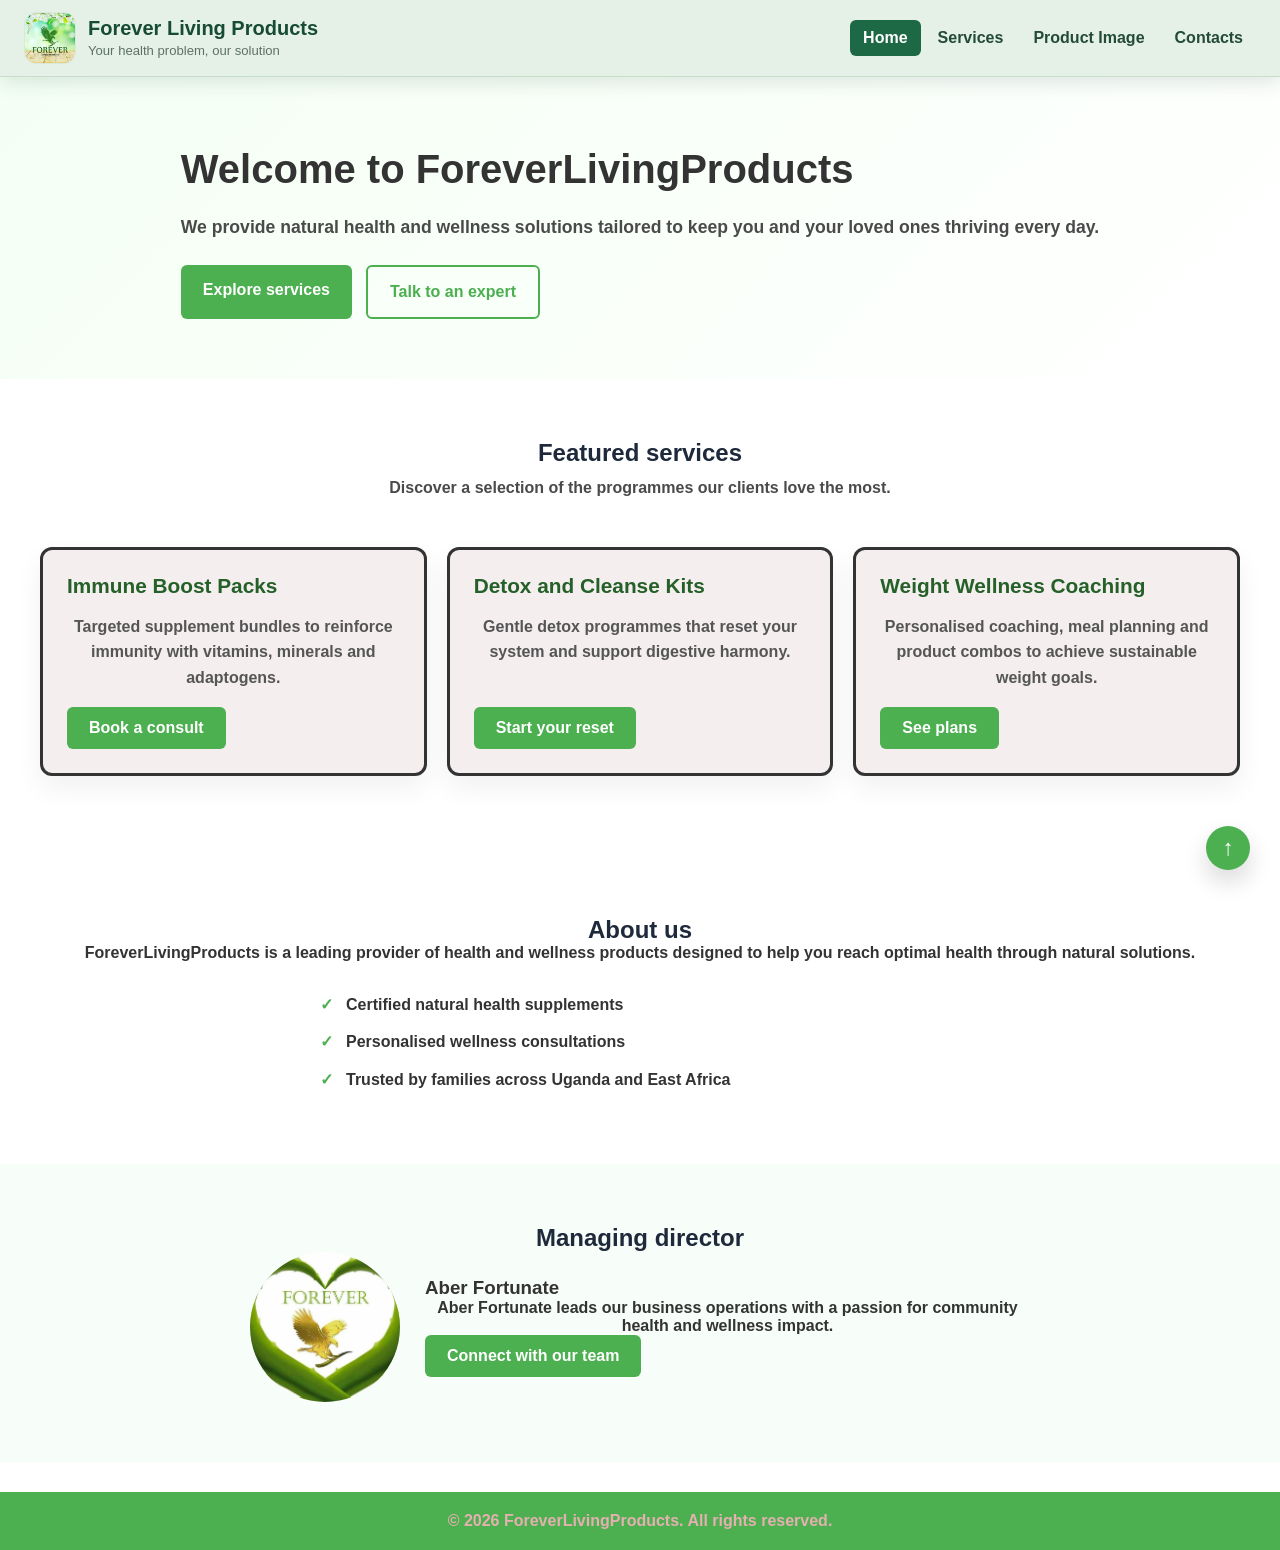
<file: index.html>
<!DOCTYPE html>
<html lang="en">

<head>
    <meta charset="UTF-8">
    <meta name="viewport" content="width=device-width, initial-scale=1.0">
    <title>ForeverLivingProducts | Home</title>
    <link rel="stylesheet" href="style.css">
</head>

<body id="top">
    <header>
        <div class="logo">
            <img src="logo.jpeg" alt="Forever Living Products logo">
            <div class="logo-text">
                <h2>Forever Living Products</h2>
                <p class="tagline">Your health problem, our solution</p>
            </div>
        </div>
        <nav>
            <a class="active" href="index.html">Home</a>
            <a href="services.html">Services</a>
            <a href="product image.html">Product Image</a>
            <a href="contacts.html">Contacts</a>
        </nav>
    </header>
    <main>
        <section class="hero">
            <div class="hero-content">
                <h1>Welcome to ForeverLivingProducts</h1>
                <p>We provide natural health and wellness solutions tailored to keep you and your loved ones thriving
                    every day.</p>
                <div class="hero-actions">
                    <a class="button" href="services.html">Explore services</a>
                    <a class="button button-outline" href="contacts.html">Talk to an expert</a>
                </div>
            </div>
        </section>
        <section class="page-section">
            <h2>Featured services</h2>
            <p class="section-intro">Discover a selection of the programmes our clients love the most.</p>
            <div class="services-container">
                <article class="service-card">
                    <h3>Immune Boost Packs</h3>
                    <p>Targeted supplement bundles to reinforce immunity with vitamins, minerals and adaptogens.</p>
                    <a class="button" href="contacts.html">Book a consult</a>
                </article>
                <article class="service-card">
                    <h3>Detox and Cleanse Kits</h3>
                    <p>Gentle detox programmes that reset your system and support digestive harmony.</p>
                    <a class="button" href="contacts.html">Start your reset</a>
                </article>
                <article class="service-card">
                    <h3>Weight Wellness Coaching</h3>
                    <p>Personalised coaching, meal planning and product combos to achieve sustainable weight goals.</p>
                    <a class="button" href="contacts.html">See plans</a>
                </article>
            </div>
        </section>
        <section class="page-section">
            <h2>About us</h2>
            <p>ForeverLivingProducts is a leading provider of health and wellness products designed to help you reach
                optimal health through natural solutions.</p>
            <ul class="highlights-list">
                <li>Certified natural health supplements</li>
                <li>Personalised wellness consultations</li>
                <li>Trusted by families across Uganda and East Africa</li>
            </ul>
        </section>
        <section class="page-section director-section">
            <h2>Managing director</h2>
            <div class="director">
                <img src="dir.jpeg" alt="Aber Fortunate">
                <div class="director-info">
                    <h3>Aber Fortunate</h3>
                    <p>Aber Fortunate leads our business operations with a passion for community health and wellness
                        impact.</p>
                    <a class="button" href="contacts.html">Connect with our team</a>
                </div>
            </div>
        </section>
    </main>
    <footer>
        <p>© 2026 ForeverLivingProducts. All rights reserved.</p>
    </footer>
    <a id="backToTop" href="#top" aria-label="Back to top">↑</a>
</body>

</html>
</file>
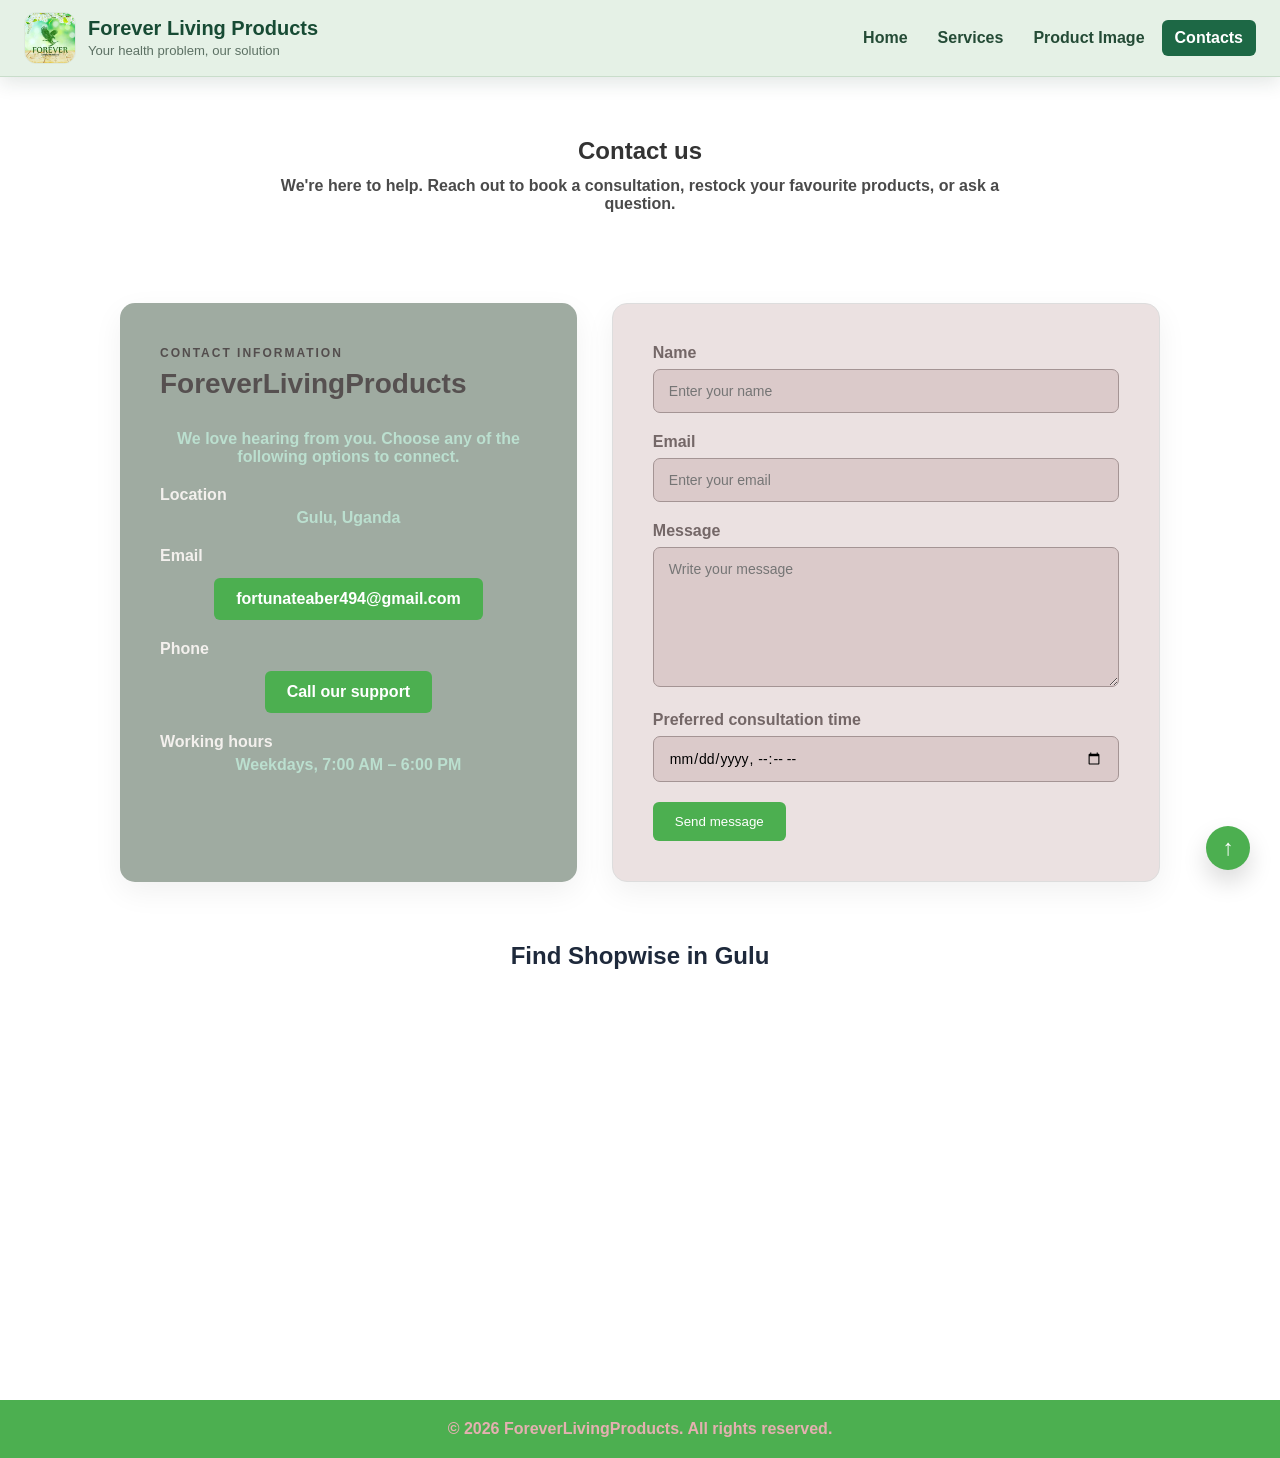
<file: contacts.html>
<!DOCTYPE html>
<html lang="en">

<head>
    <meta charset="UTF-8">
    <meta name="viewport" content="width=device-width, initial-scale=1.0">
    <title>ForeverLivingProducts | Contact</title>
    <link rel="stylesheet" href="style.css">
</head>

<body id="top">
    <header>
        <div class="logo">
            <img src="logo.jpeg" alt="Forever Living Products logo">
            <div class="logo-text">
                <h2>Forever Living Products</h2>
                <p class="tagline">Your health problem, our solution</p>
            </div>
        </div>
        <nav>
            <a href="index.html">Home</a>
            <a href="services.html">Services</a>
            <a href="product image.html">Product Image</a>
            <a class="active" href="contacts.html">Contacts</a>
        </nav>
    </header>
    <main>
        <section class="page-section">
            <h1>Contact us</h1>
            <p class="section-intro">We're here to help. Reach out to book a consultation, restock your favourite
                products, or ask a question.</p>
        </section>
        <section class="contact-container">
            <article class="contact-info">
                <span class="section-label">Contact information</span>
                <h3>ForeverLivingProducts</h3>
                <p>We love hearing from you. Choose any of the following options to connect.</p>

                <div>
                    <strong>Location</strong>
                    <p>Gulu, Uganda</p>

                    <strong>Email</strong>
                    <p>
                        <a class="button" href="mailto:fortunateaber494@gmail.com">fortunateaber494@gmail.com</a>
                    </p>

                    <strong>Phone</strong>
                    <p><a class="button" href="tel:+256700000000">Call our support</a></p>

                    <strong>Working hours</strong>
                    <p>Weekdays, 7:00 AM – 6:00 PM</p>
                </div>
            </article>
            <form class="contact-form" action="mailto:fortunateaber494@gmail.com" method="post" enctype="text/plain">
                <div class="form-group">
                    <label for="name">Name</label>
                    <input id="name" name="name" type="text" placeholder="Enter your name" required>
                </div>
                <div class="form-group">
                    <label for="email">Email</label>
                    <input id="email" name="email" type="email" placeholder="Enter your email" required>
                </div>
                <div class="form-group">
                    <label for="message">Message</label>
                    <textarea id="message" name="message" placeholder="Write your message" required></textarea>
                </div>
                <div class="form-group">
                    <label for="preferredTime">Preferred consultation time</label>
                    <input id="preferredTime" name="preferredTime" type="datetime-local">
                </div>
                <button class="button" type="submit">Send message</button>
            </form>
        </section>
        <section class="map">
            <h2>Find Shopwise in Gulu</h2>

            <iframe src="https://www.google.com/maps?q=Shopwise%20Gulu%20Uganda&output=embed" width="100%" height="400"
                style="border: 0" allowfullscreen loading="lazy" referrerpolicy="no-referrer-when-downgrade">
            </iframe>
        </section>

    </main>
    <footer>
        <p>© 2026 ForeverLivingProducts. All rights reserved.</p>
    </footer>
    <a id="backToTop" href="#top" aria-label="Back to top">↑</a>
</body>

</html>
</file>
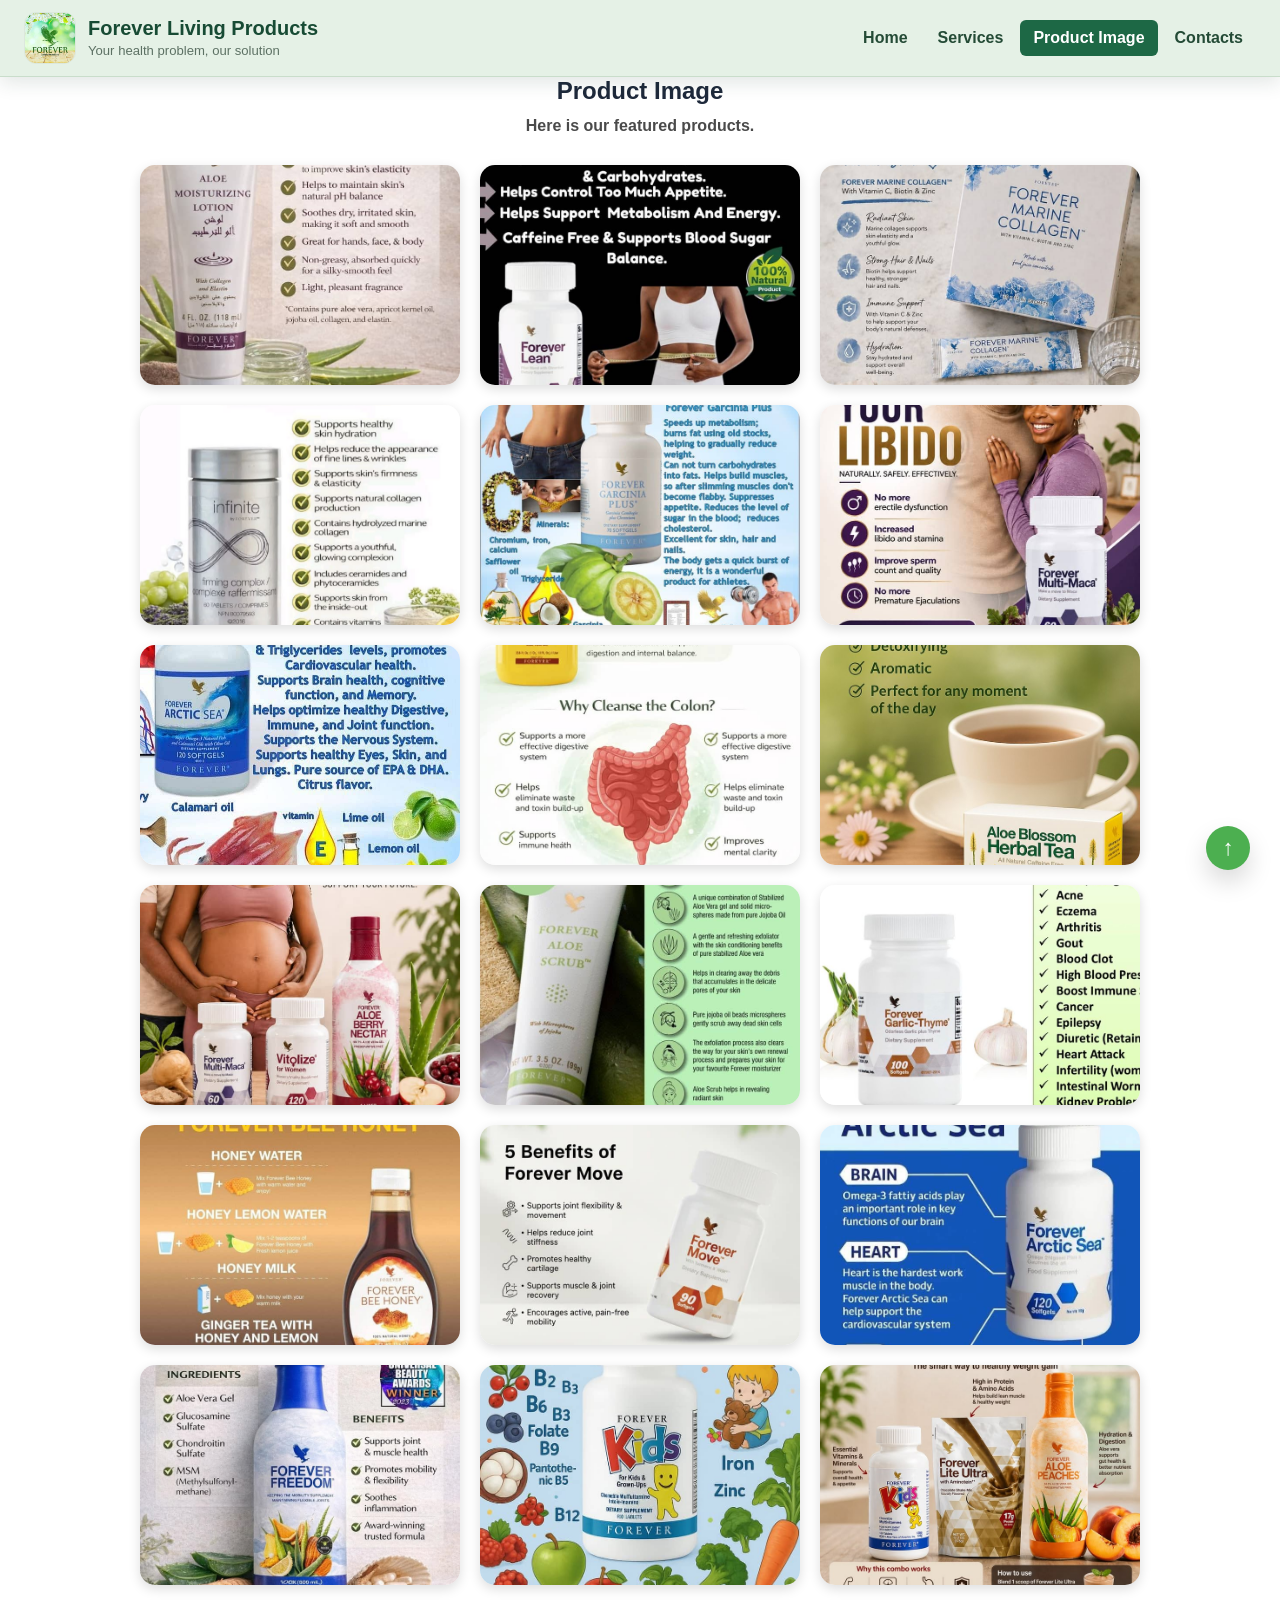
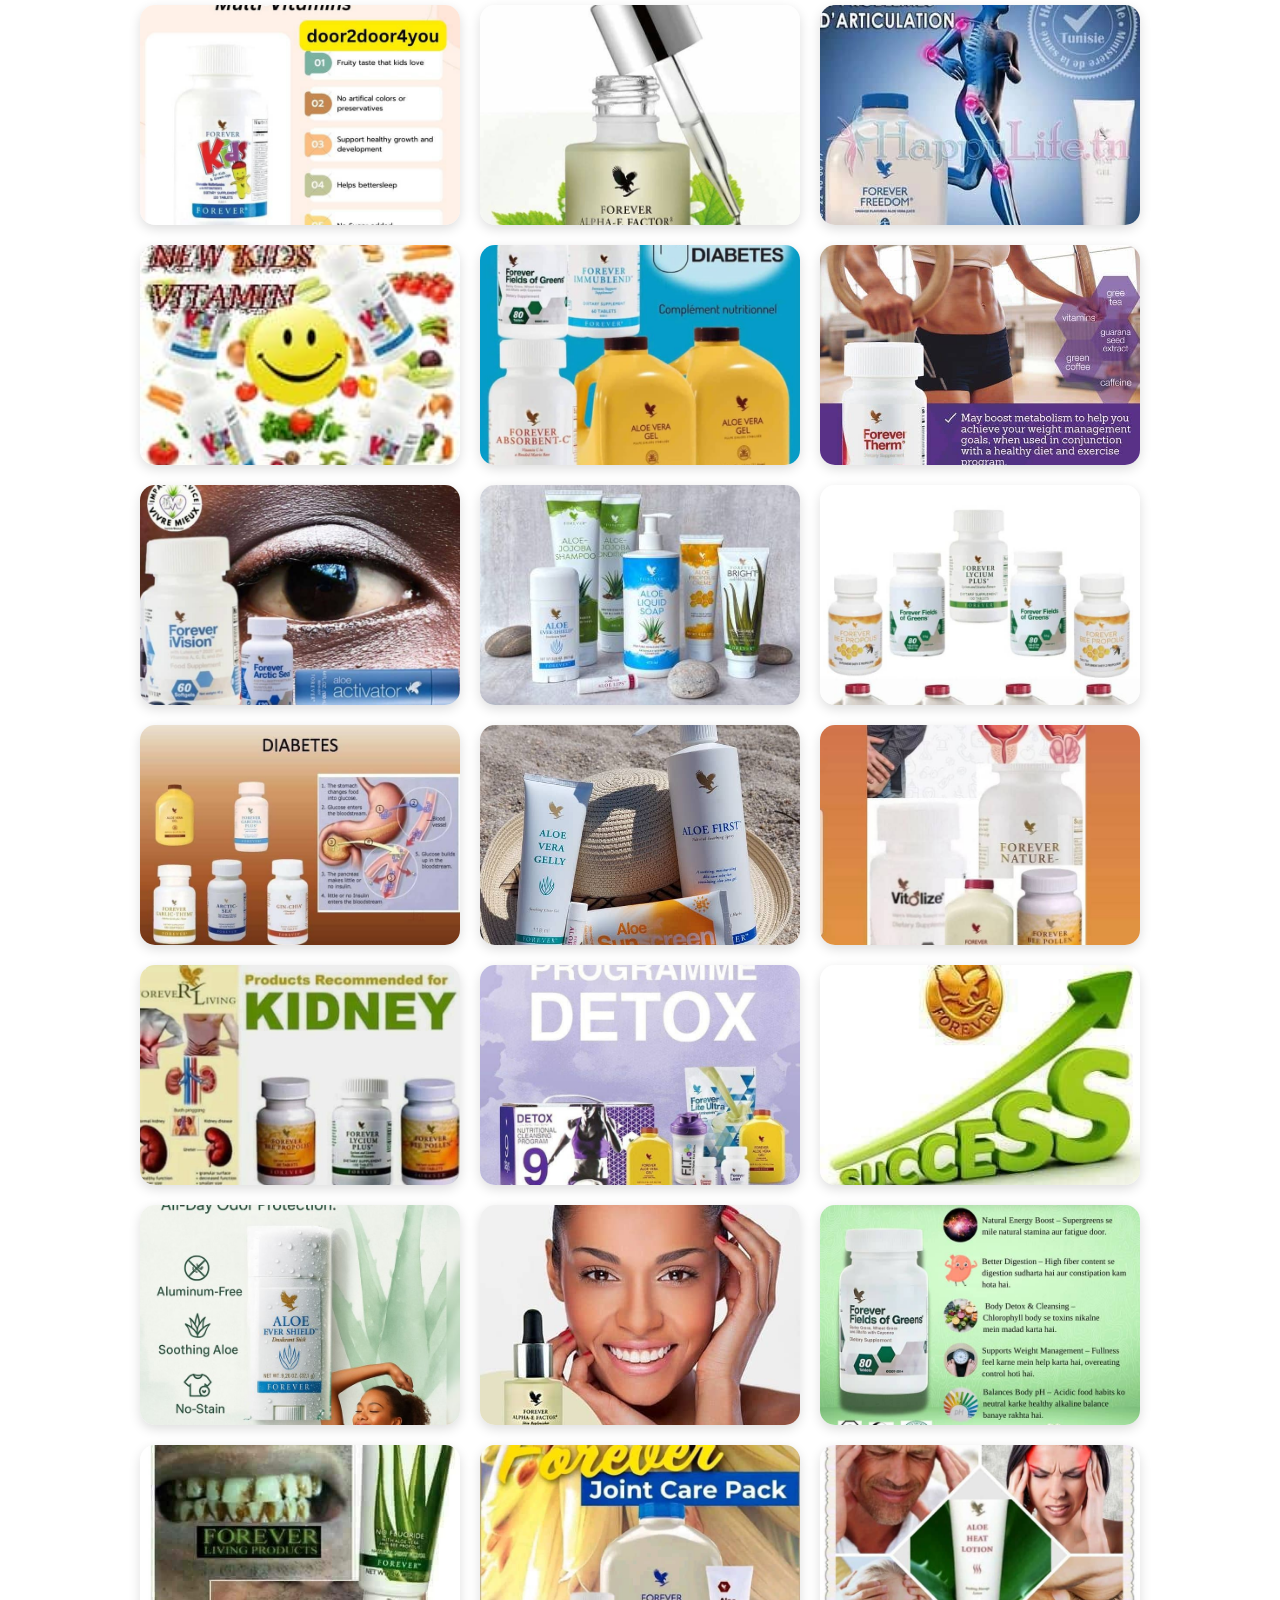
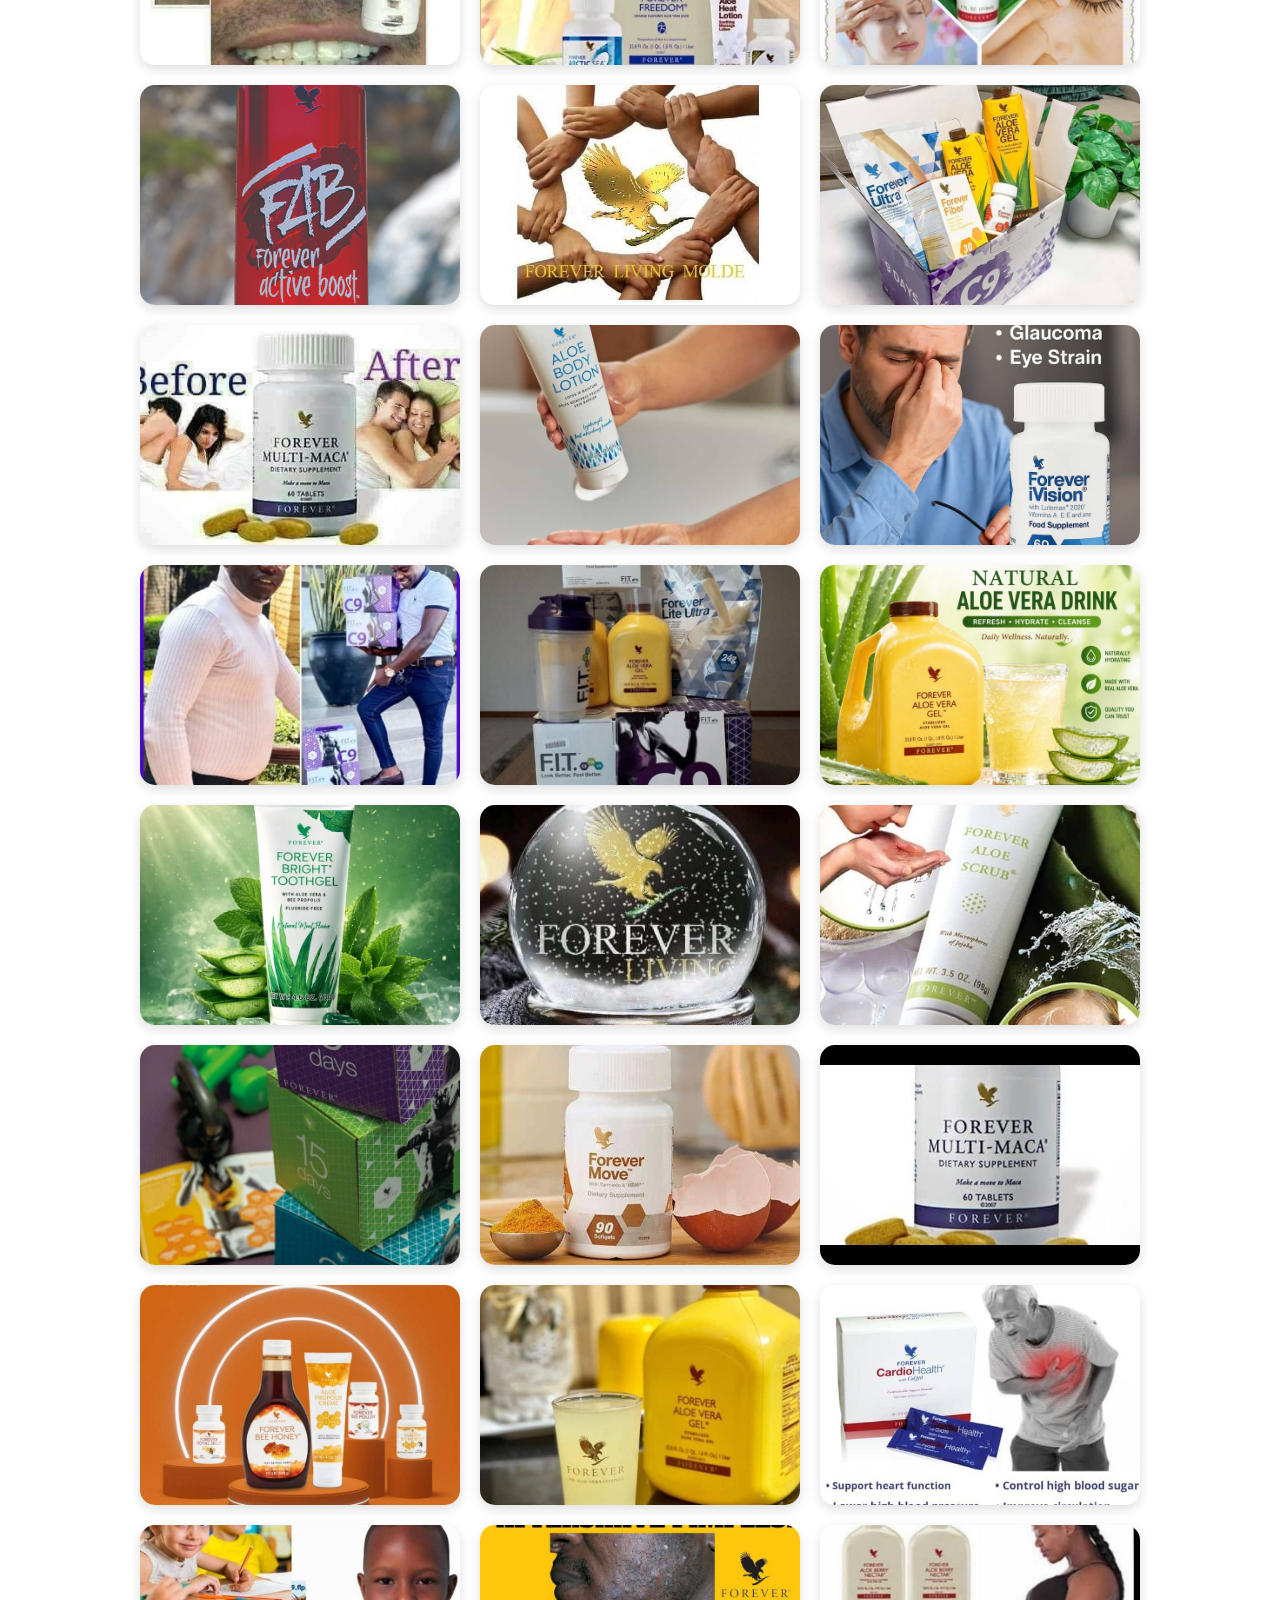
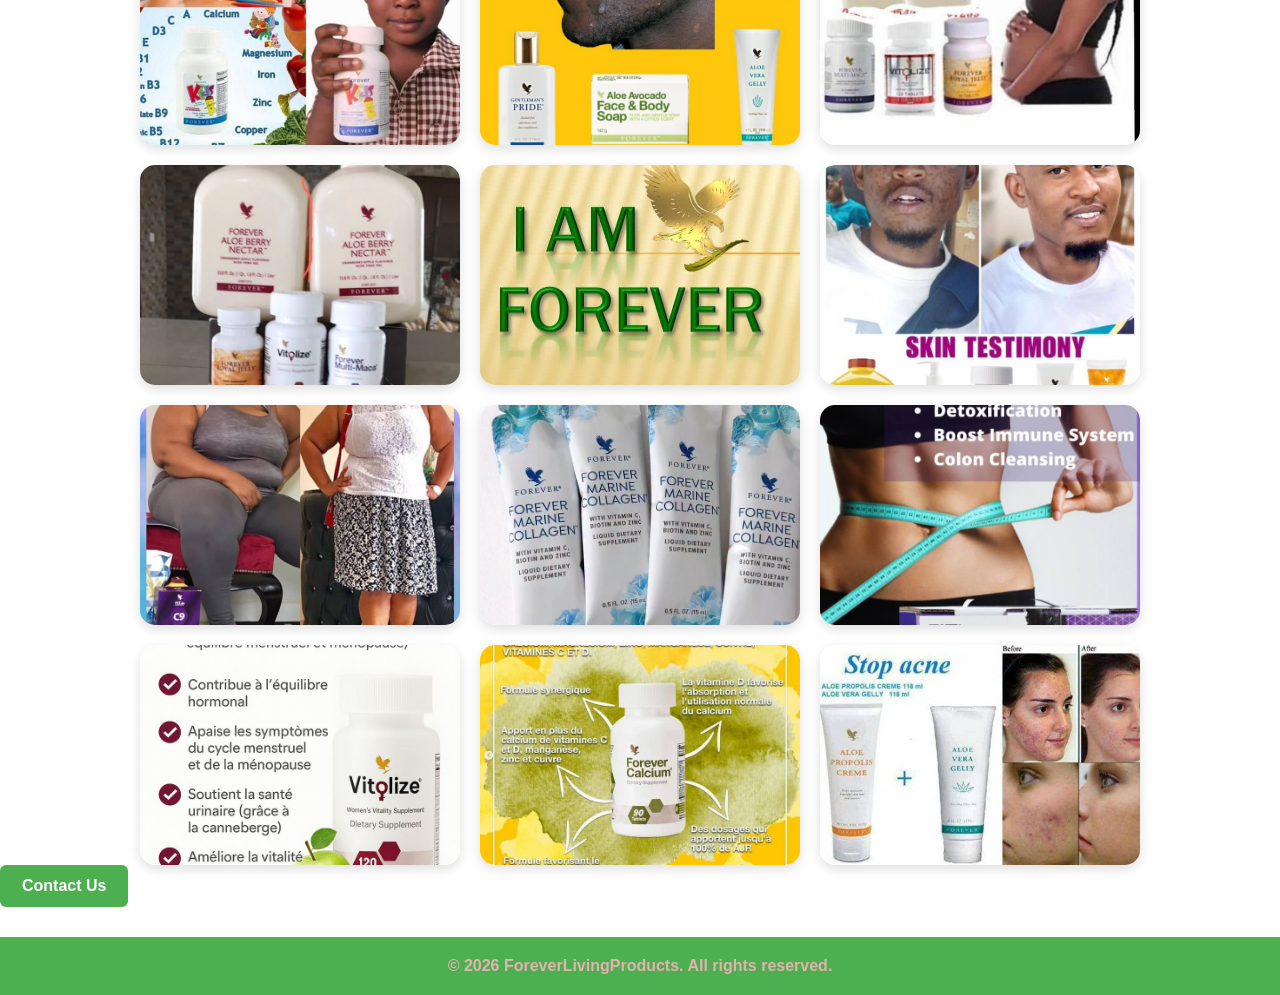
<file: product image.html>
<!DOCTYPE html>
<html lang="en">

<head>
    <meta charset="UTF-8">
    <meta name="viewport" content="width=device-width, initial-scale=1.0">
    <title>Foreverlivingproducts | Product image</title>
    <link rel="stylesheet" href="style.css">
</head>

<body id="top">
    <header>
        <div class="logo">
            <img src="logo.jpeg" alt="Forever Living Products logo">
            <div class="logo-text">
                <h2>Forever Living Products</h2>
                <p class="tagline">Your health problem, our solution</p>
            </div>
        </div>
        <nav>
            <a href="index.html">Home</a>
            <a href="services.html">Services</a>
            <a class="active" href="product image.html">Product Image</a>
            <a href="contacts.html">Contacts</a>
        </nav>
    </header>
    <main>
        <h2>Product Image</h2>
        <p class="section-intro">Here is our featured products.</p>
        <div class="container">
            <div class="ring">
                <div class="img">
                    <img src="WhatsApp Image 2026-10-01 at 10.03.58 AM.jpeg" alt="image">
                </div>
                <div class="img">
                    <img src="WhatsApp Image 2026-10-01 at 10.04.00 AM (1).jpeg" alt="image">
                </div>
                <div class="img">
                    <img src="WhatsApp Image 2026-10-01 at 10.04.00 AM (2).jpeg" alt="image">
                </div>
                <div class="img">
                    <img src="WhatsApp Image 2026-10-01 at 10.04.00 AM (3).jpeg" alt="image">
                </div>
                <div class="img">
                    <img src="WhatsApp Image 2026-10-01 at 10.04.00 AM.jpeg" alt="image">
                </div>
                <div class="img">
                    <img src="WhatsApp Image 2026-10-01 at 10.04.01 AM (1).jpeg" alt="image">
                </div>
                <div class="img">
                    <img src="WhatsApp Image 2026-10-01 at 10.04.01 AM (2).jpeg" alt="image">
                </div>
                <div class="img">
                    <img src="WhatsApp Image 2026-10-01 at 10.04.01 AM (3).jpeg" alt="image">
                </div>
                <div class="img">
                    <img src="WhatsApp Image 2026-10-01 at 10.04.01 AM.jpeg" alt="image">
                </div>
                <div class="img">
                    <img src="WhatsApp Image 2026-10-01 at 10.04.02 AM.jpeg" alt="image">
                </div>
                <div class="img">
                    <img src="WhatsApp Image 2026-10-01 at 10.04.03 AM (1).jpeg" alt="image">
                </div>
                <div class="img">
                    <img src="WhatsApp Image 2026-10-01 at 10.04.03 AM (2).jpeg" alt="image">
                </div>
                <div class="img">
                    <img src="WhatsApp Image 2026-10-01 at 10.04.03 AM.jpeg" alt="image">
                </div>
                <div class="img">
                    <img src="WhatsApp Image 2026-10-01 at 10.04.04 AM (1).jpeg" alt="image">
                </div>
                <div class="img">
                    <img src="WhatsApp Image 2026-10-01 at 10.04.04 AM (2).jpeg" alt="image">
                </div>
                <div class="img">
                    <img src="WhatsApp Image 2026-10-01 at 10.04.04 AM.jpeg" alt="image">
                </div>
                <div class="img">
                    <img src="WhatsApp Image 2026-10-01 at 10.04.05 AM (1).jpeg" alt="image">
                </div>
                <div class="img">
                    <img src="WhatsApp Image 2026-10-01 at 10.04.05 AM.jpeg" alt="image">
                </div>
                <div class="img">
                    <img src="WhatsApp Image 2026-10-01 at 10.04.06 AM (1).jpeg" alt="image">
                </div>
                <div class="img">
                    <img src="WhatsApp Image 2026-10-01 at 10.04.06 AM (2).jpeg" alt="image">
                </div>
                <div class="img">
                    <img src="WhatsApp Image 2026-10-01 at 10.04.06 AM (3).jpeg" alt="image">
                </div>
                <div class="img">
                    <img src="WhatsApp Image 2026-10-01 at 10.04.06 AM.jpeg" alt="image">
                </div>
                <div class="img">
                    <img src="WhatsApp Image 2026-10-01 at 10.04.07 AM (1).jpeg" alt="image">
                </div>
                <div class="img">
                    <img src="WhatsApp Image 2026-10-01 at 10.04.07 AM (2).jpeg" alt="image">
                </div>
                <div class="img">
                    <img src="WhatsApp Image 2026-10-01 at 10.04.07 AM (3).jpeg" alt="image">
                </div>
                <div class="img">
                    <img src="WhatsApp Image 2026-10-01 at 10.04.07 AM.jpeg" alt="image">
                </div>
                <div class="img">
                    <img src="WhatsApp Image 2026-10-01 at 10.04.08 AM (1).jpeg" alt="image">
                </div>
                <div class="img">
                    <img src="WhatsApp Image 2026-10-01 at 10.04.08 AM.jpeg" alt="image">
                </div>
                <div class="img">
                    <img src="WhatsApp Image 2026-10-01 at 10.04.09 AM.jpeg" alt="image">
                </div>
                <div class="img">
                    <img src="WhatsApp Image 2026-10-01 at 10.04.10 AM (1).jpeg" alt="image">
                </div>
                <div class="img">
                    <img src="WhatsApp Image 2026-10-01 at 10.04.10 AM (2).jpeg" alt="image">
                </div>
                <div class="img">
                    <img src="WhatsApp Image 2026-10-01 at 10.04.10 AM (3).jpeg" alt="image">
                </div>
                <div class="img">
                    <img src="WhatsApp Image 2026-10-01 at 10.04.10 AM.jpeg" alt="image">
                </div>
                <div class="img">
                    <img src="WhatsApp Image 2026-10-01 at 10.04.11 AM (1).jpeg" alt="image">
                </div>
                <div class="img">
                    <img src="WhatsApp Image 2026-10-01 at 10.04.11 AM.jpeg" alt="image">
                </div>
                <div class="img">
                    <img src="WhatsApp Image 2026-10-01 at 10.04.12 AM (1).jpeg" alt="image">
                </div>
                <div class="img">
                    <img src="WhatsApp Image 2026-10-01 at 10.04.12 AM (2).jpeg" alt="image">
                </div>
                <div class="img">
                    <img src="WhatsApp Image 2026-10-01 at 10.04.13 AM (1).jpeg" alt="image">
                </div>
                <div class="img">
                    <img src="WhatsApp Image 2026-10-01 at 10.04.13 AM (2).jpeg" alt="image">
                </div>
                <div class="img">
                    <img src="WhatsApp Image 2026-10-01 at 10.04.13 AM (3).jpeg" alt="image">
                </div>
                <div class="img">
                    <img src="WhatsApp Image 2026-10-01 at 10.04.13 AM.jpeg" alt="image">
                </div>
                <div class="img">
                    <img src="WhatsApp Image 2026-10-01 at 10.04.14 AM (1).jpeg" alt="image">
                </div>
                <div class="img">
                    <img src="WhatsApp Image 2026-10-01 at 10.04.14 AM.jpeg" alt="image">
                </div>
                <div class="img">
                    <img src="WhatsApp Image 2026-10-01 at 10.04.15 AM (1).jpeg" alt="image">
                </div>
                <div class="img">
                    <img src="WhatsApp Image 2026-10-01 at 10.04.15 AM (2).jpeg" alt="image">
                </div>
                <div class="img">
                    <img src="WhatsApp Image 2026-10-01 at 10.04.15 AM.jpeg" alt="image">
                </div>
                <div class="img">
                    <img src="WhatsApp Image 2026-10-01 at 10.04.16 AM (1).jpeg" alt="image">
                </div>
                <div class="img">
                    <img src="WhatsApp Image 2026-10-01 at 10.04.16 AM (2).jpeg" alt="image">
                </div>
                <div class="img">
                    <img src="WhatsApp Image 2026-10-01 at 10.04.16 AM (3).jpeg" alt="image">
                </div>
                <div class="img">
                    <img src="WhatsApp Image 2026-10-01 at 10.04.16 AM.jpeg" alt="image">
                </div>
                <div class="img">
                    <img src="WhatsApp Image 2026-10-01 at 10.04.17 AM (1).jpeg" alt="image">
                </div>
                <div class="img">
                    <img src="WhatsApp Image 2026-10-01 at 10.04.17 AM (2).jpeg" alt="image">
                </div>
                <div class="img">
                    <img src="WhatsApp Image 2026-10-01 at 10.04.17 AM.jpeg" alt="image">
                </div>
                <div class="img">
                    <img src="WhatsApp Image 2026-10-01 at 10.04.18 AM (1).jpeg" alt="image">
                </div>
                <div class="img">
                    <img src="WhatsApp Image 2026-10-01 at 10.04.18 AM.jpeg" alt="image">
                </div>
                <div class="img">
                    <img src="WhatsApp Image 2026-10-01 at 10.04.19 AM (1).jpeg" alt="image">
                </div>
                <div class="img">
                    <img src="WhatsApp Image 2026-10-01 at 10.04.19 AM (2).jpeg" alt="image">
                </div>
                <div class="img">
                    <img src="WhatsApp Image 2026-10-01 at 10.04.19 AM.jpeg" alt="image">
                </div>
                <div class="img">
                    <img src="WhatsApp Image 2026-10-01 at 10.04.20 AM (1).jpeg" alt="image">
                </div>
                <div class="img">
                    <img src="WhatsApp Image 2026-10-01 at 10.04.20 AM (2).jpeg" alt="image">
                </div>
                <div class="img">
                    <img src="WhatsApp Image 2026-10-01 at 10.04.20 AM.jpeg" alt="image">
                </div>
                <div class="img">
                    <img src="WhatsApp Image 2026-10-01 at 10.04.21 AM (1).jpeg" alt="image">
                </div>
                <div class="img">
                    <img src="WhatsApp Image 2026-10-01 at 10.04.21 AM (2).jpeg" alt="image">
                </div>
                <div class="img">
                    <img src="WhatsApp Image 2026-10-01 at 10.04.21 AM (3).jpeg" alt="image">
                </div>
                <div class="img">
                    <img src="WhatsApp Image 2026-10-01 at 10.04.21 AM.jpeg" alt="image">
                </div>
                <div class="img">
                    <img src="WhatsApp Image 2026-10-01 at 10.04.22 AM (1).jpeg" alt="image">
                </div>
                <div class="img">
                    <img src="WhatsApp Image 2026-10-01 at 10.04.22 AM (2).jpeg" alt="image">
                </div>
                <div class="img">
                    <img src="WhatsApp Image 2026-10-01 at 10.04.22 AM (3).jpeg" alt="image">
                </div>
                <div class="img">
                    <img src="WhatsApp Image 2026-10-01 at 10.04.22 AM.jpeg" alt="image">
                </div>
            </div>
        </div>
        <div class="cta-row">
            <a href="contacts.html" class="button">Contact Us</a>
        </div>
    </main>
    <footer>
        <p>© 2026 ForeverLivingProducts. All rights reserved.</p>
    </footer>
    <a id="backToTop" href="#top" aria-label="Back to top">↑</a>
</body>

</html>
</file>
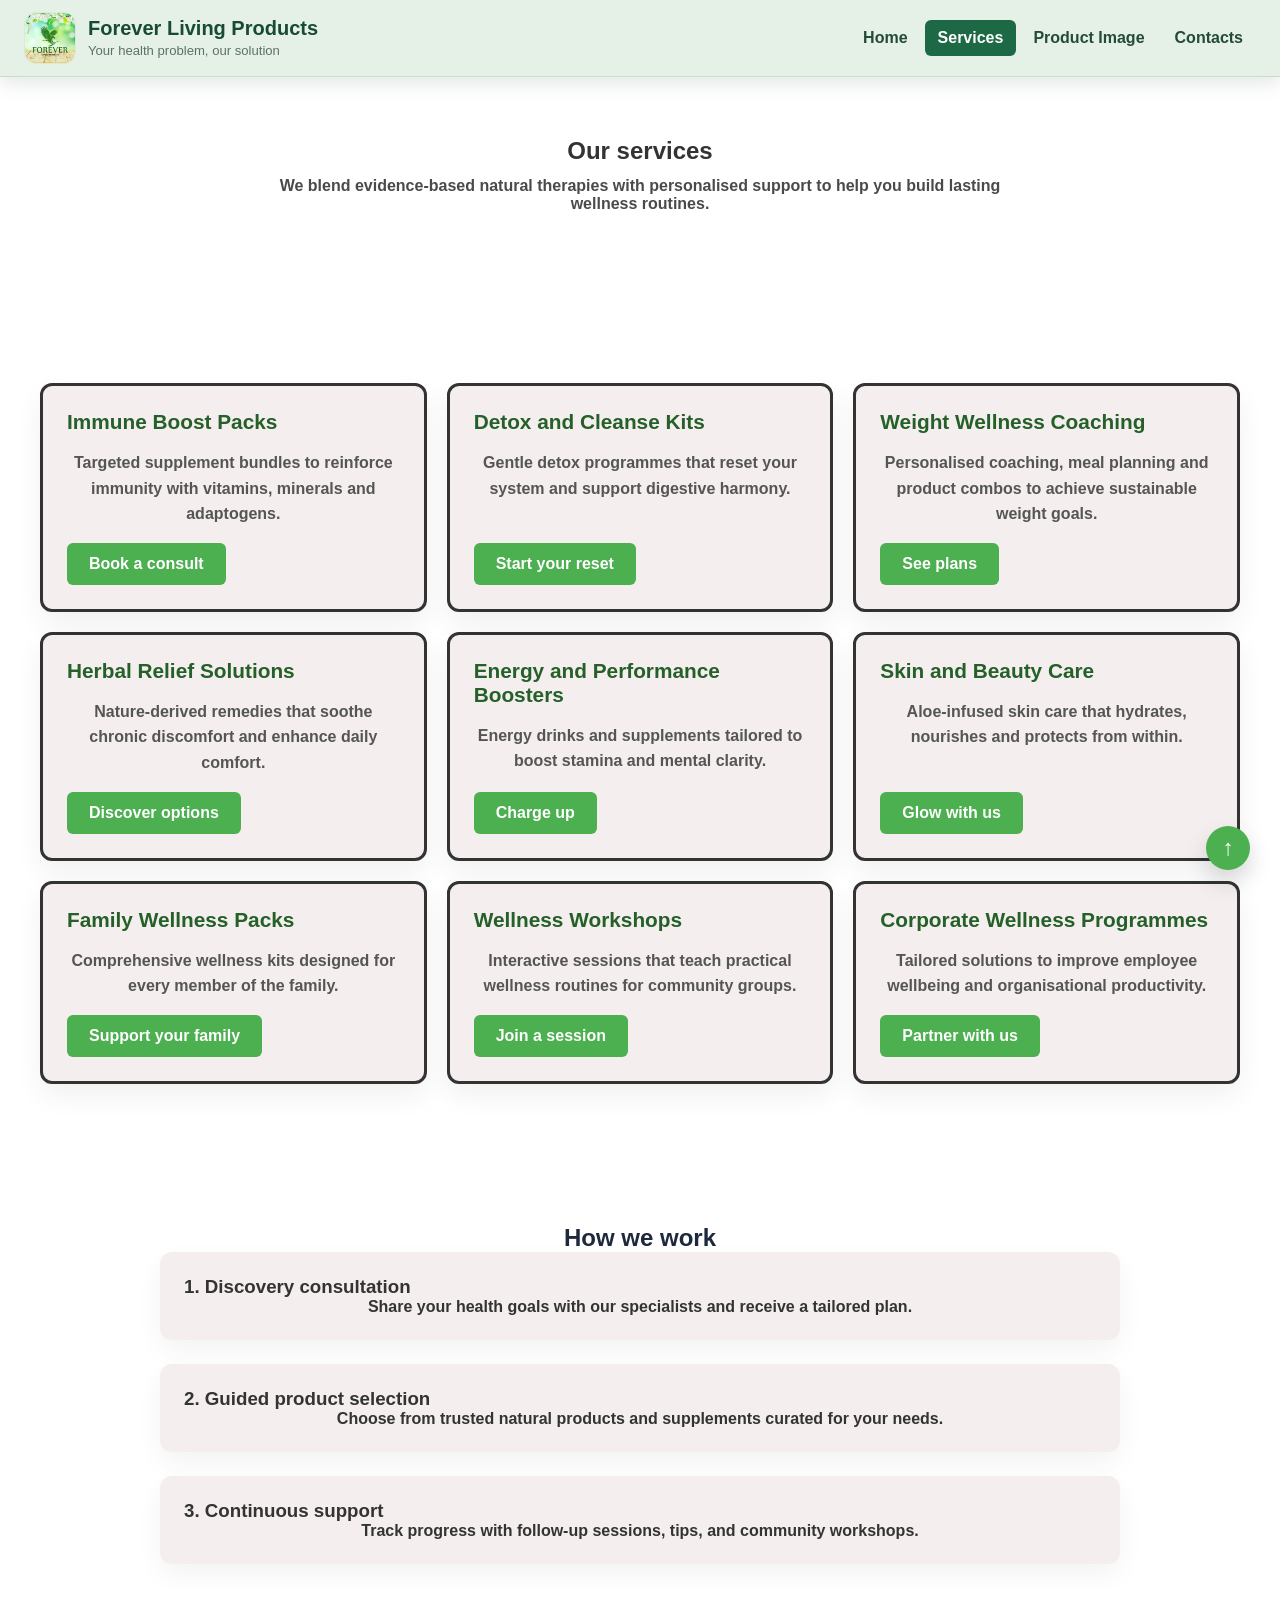
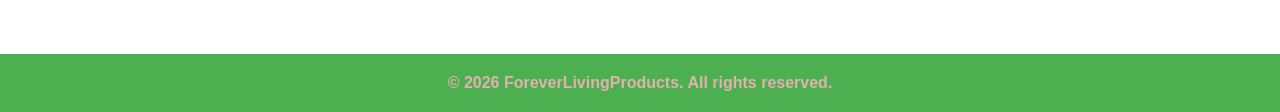
<file: services.html>
<!DOCTYPE html>
<html lang="en">

<head>
    <meta charset="UTF-8">
    <meta name="viewport" content="width=device-width, initial-scale=1.0">
    <title>ForeverLivingProducts | Services</title>
    <link rel="stylesheet" href="style.css">
</head>

<body id="top">
    <header>
        <div class="logo">
            <img src="logo.jpeg" alt="Forever Living Products logo">
            <div class="logo-text">
                <h2>Forever Living Products</h2>
                <p class="tagline">Your health problem, our solution</p>
            </div>
        </div>
        <nav>
            <a href="index.html">Home</a>
            <a class="active" href="services.html">Services</a>
            <a href="product image.html">Product Image</a>
            <a href="contacts.html">Contacts</a>
        </nav>
    </header>
    <main>
        <section class="page-section">
            <h1>Our services</h1>
            <p class="section-intro">We blend evidence-based natural therapies with personalised support to help you
                build lasting wellness routines.</p>
        </section>
        <section class="page-section">
            <div class="services-container">
                <article class="service-card">
                    <h3>Immune Boost Packs</h3>
                    <p>Targeted supplement bundles to reinforce immunity with vitamins, minerals and adaptogens.</p><a
                        class="button" href="contacts.html">Book a consult</a>
                </article>
                <article class="service-card">
                    <h3>Detox and Cleanse Kits</h3>
                    <p>Gentle detox programmes that reset your system and support digestive harmony.</p><a
                        class="button" href="contacts.html">Start your reset</a>
                </article>
                <article class="service-card">
                    <h3>Weight Wellness Coaching</h3>
                    <p>Personalised coaching, meal planning and product combos to achieve sustainable weight goals.</p>
                    <a class="button" href="contacts.html">See plans</a>
                </article>
                <article class="service-card">
                    <h3>Herbal Relief Solutions</h3>
                    <p>Nature-derived remedies that soothe chronic discomfort and enhance daily comfort.</p><a
                        class="button" href="contacts.html">Discover options</a>
                </article>
                <article class="service-card">
                    <h3>Energy and Performance Boosters</h3>
                    <p>Energy drinks and supplements tailored to boost stamina and mental clarity.</p><a class="button"
                        href="contacts.html">Charge up</a>
                </article>
                <article class="service-card">
                    <h3>Skin and Beauty Care</h3>
                    <p>Aloe-infused skin care that hydrates, nourishes and protects from within.</p><a class="button"
                        href="contacts.html">Glow with us</a>
                </article>
                <article class="service-card">
                    <h3>Family Wellness Packs</h3>
                    <p>Comprehensive wellness kits designed for every member of the family.</p><a class="button"
                        href="contacts.html">Support your family</a>
                </article>
                <article class="service-card">
                    <h3>Wellness Workshops</h3>
                    <p>Interactive sessions that teach practical wellness routines for community groups.</p><a
                        class="button" href="contacts.html">Join a session</a>
                </article>
                <article class="service-card">
                    <h3>Corporate Wellness Programmes</h3>
                    <p>Tailored solutions to improve employee wellbeing and organisational productivity.</p><a
                        class="button" href="contacts.html">Partner with us</a>
                </article>
            </div>
        </section>
        <section class="page-section">
            <h2>How we work</h2>
            <div class="timeline">
                <article class="timeline-step">
                    <h3>1. Discovery consultation</h3>
                    <p>Share your health goals with our specialists and receive a tailored plan.</p>
                </article>
                <article class="timeline-step">
                    <h3>2. Guided product selection</h3>
                    <p>Choose from trusted natural products and supplements curated for your needs.</p>
                </article>
                <article class="timeline-step">
                    <h3>3. Continuous support</h3>
                    <p>Track progress with follow-up sessions, tips, and community workshops.</p>
                </article>
            </div>
        </section>
    </main>
    <footer>
        <p>© 2026 ForeverLivingProducts. All rights reserved.</p>
    </footer>
    <a id="backToTop" href="#top" aria-label="Back to top">↑</a>
</body>

</html>
</file>
<file: style.css>
* {
    margin: 0;
    padding: 0;
    box-sizing: border-box;
}

body {
    font-family: Arial, Georgia, 'Times New Roman', Times, serif;
    background-color: white;
    color: #333;
    text-align: center;
    font-weight: bold;
    scroll-behavior: smooth;
}

img {
    max-width: 100%;
    display: block;
}

header {
    position: sticky;
    top: 0;
    z-index: 1000;
    display: flex;
    align-items: center;
    justify-content: space-between;
    gap: 16px;
    width: 100%;
    overflow-x: hidden;
    background-color: #e5f1e6;
    color: #173d2d;
    padding: 12px 24px;
    text-align: left;
    border-bottom: 1px solid #c9ddcb;
    box-shadow: 0 6px 18px rgba(23, 61, 45, 0.12);
}

header .logo {
    display: flex;
    align-items: center;
    flex: 0 1 auto;
    min-width: 0;
    gap: 12px;
}

header .logo img {
    width: 52px;
    height: 52px;
    flex: 0 0 52px;
    border: 1px solid #dce8dd;
    border-radius: 12px;
    margin: 0;
    object-fit: cover;
}

.logo-text {
    min-width: 0;
}

.logo-text h2 {
    color: #174b34;
    font-size: 20px;
    font-weight: bold;
    line-height: 1.15;
    text-align: left;
}

.tagline {
    margin-top: 3px;
    color: #5d7164;
    font-size: 0.82rem;
    font-weight: 400;
    line-height: 1.25;
    text-align: left;
}

header nav {
    display: flex;
    flex: 0 0 auto;
    justify-content: center;
    align-items: center;
    margin: 0;
    padding: 0;
    background-color: transparent;
    gap: 4px;
    white-space: nowrap;
}

header nav a {
    margin: 0;
    color: #244b36;
    text-decoration: none;
    padding: 9px 13px;
    border-radius: 6px;
    transition: background-color 0.2s ease, color 0.2s ease;
}

header nav a:hover {
    color: #174b34;
    background-color: #e8f1e9;
}

header nav a.active {
    color: #fff;
    background-color: #1d6845;
}

main {
    text-align: left;
}

.hero {
    background: linear-gradient(135deg, #f4fff4 0%, #ffffff 100%);
    padding: 60px 20px;
    display: flex;
    justify-content: center;
    align-items: center;
}

.hero-content {
    max-width: 960px;
    line-height: 1.6;
}

.hero-content h1 {
    font-size: 2.5rem;
    margin-bottom: 12px;
}

.hero-content p {
    font-size: 1.1rem;
    color: #4a4a4a;
    margin-bottom: 24px;
}

.hero-actions {
    display: flex;
    gap: 14px;
    flex-wrap: wrap;
}

.button {
    display: inline-block;
    background-color: #4CAF50;
    color: white;
    padding: 12px 22px;
    text-decoration: none;
    border-radius: 6px;
    border: none;
    cursor: pointer;
    transition: background-color 0.3s ease, transform 0.3s ease;
    text-align: center;
}

.button:hover {
    background-color: #45a049;
    transform: translateY(-1px);
}

.button-outline {
    background-color: transparent;
    color: #4CAF50;
    border: 2px solid #4CAF50;
}

.button-outline:hover {
    background-color: #4CAF50;
    color: #fff;
}

.page-section {
    padding: 60px 20px;
    text-align: center;
}

.section-intro {
    max-width: 780px;
    margin: 12px auto 30px;
    color: #4a4a4a;
}

.highlights-list {
    list-style: none;
    padding: 0;
    margin: 30px auto 0;
    max-width: 640px;
    text-align: left;
}

.highlights-list li {
    margin-bottom: 12px;
    padding-left: 26px;
    position: relative;
    line-height: 1.6;
}

.highlights-list li::before {
    content: "✓";
    position: absolute;
    left: 0;
    top: 0;
    color: #4CAF50;
    font-weight: bold;
}

.services-container {
    display: grid;
    grid-template-columns: repeat(3, 1fr);
    gap: 20px;
    padding: 20px;
    justify-items: stretch;
}

.service-card {
    background-color: #f4eeee;
    border-radius: 12px;
    padding: 24px;
    text-align: left;
    box-shadow: 0 12px 28px rgba(0, 0, 0, 0.06);
    display: flex;
    flex-direction: column;
    gap: 16px;
    border: solid;
}

.service-card h3 {
    color: #256029;
    font-size: 1.3rem;
}

.service-card p {
    color: #555;
    line-height: 1.6;
}

.service-card .button {
    align-self: flex-start;
    margin-top: auto;
}

.director-section {
    background-color: #f7fdf8;
}

.director {
    display: flex;
    flex-wrap: wrap;
    align-items: center;
    justify-content: center;
    gap: 25px;
    max-width: 780px;
    margin: 0 auto;
    text-align: left;
}

.director img {
    width: 150px;
    height: 150px;
    border-radius: 50%;
    object-fit: cover;
    flex-shrink: 0;
}

.director-info {
    flex: 1;
    min-width: 240px;
}

.contact-container {
    max-width: 1100px;
    margin: 0 auto;
    padding: 0 30px 30px;
    display: grid;
    grid-template-columns: 1fr 1.2fr;
    gap: 35px;
    align-items: stretch;
}

.contact-info {
    background-color: #9faba1;
    padding: 40px;
    border-radius: 15px;
    color: rgb(86, 80, 80);
    box-shadow: 0 10px 30px rgba(0, 0, 0, 0.06);
    text-align: left;
}

.section-label {
    display: inline-block;
    color: rgb(83, 77, 77);
    font-weight: bold;
    margin-bottom: 8px;
    font-size: 12px;
    letter-spacing: 2px;
    text-transform: uppercase;
}

h2 {
    text-align: center;
    color: #1e293b;
    text-underline-offset: initial;
}

p {
    text-align: center;
}

.container {
    max-width: 1000px;
    margin: auto;
}

.ring {
    display: grid;
    grid-template-columns: repeat(3, 1fr);
    gap: 20px;
}

.img {
    height: 220px;
    border-radius: 15px;
    overflow: hidden;
    box-shadow: 0 4px 12px #0002;
    transition: transform 0.3s;
}

.img:hover {
    transform: scale(1.04);
}

.img img {
    width: 100%;
    height: 100%;
    object-fit: cover;
}

@media (max-width: 600px) {
    .ring {
        grid-template-columns: repeat(2, 1fr);
    }

    .img {
        height: 160px;
    }
}

.contact-info h3 {
    margin-bottom: 30px;
    font-size: 28px;
}

.contact-info p {
    margin-bottom: 20px;
    color: rgb(187, 223, 207);
    font-size: 16px;
}

.contact-info strong {
    color: rgb(243, 240, 237);
    display: inline-block;
    margin-bottom: 5px;
}

.contact-info .button {
    margin-top: 8px;
}

.contact-info .copy-email {
    display: inline-flex;
    align-items: center;
    gap: 8px;
    background-color: rgba(255, 255, 255, 0.18);
}

.contact-info .copy-email svg {
    width: 18px;
    height: 18px;
    fill: currentColor;
}

.contact-form {
    background-color: #ebe1e1;
    padding: 40px;
    border-radius: 15px;
    box-shadow: 0 10px 30px rgba(0, 0, 0, 0.06);
    border: 1px solid #ddd;
}

.map {
    margin: 30px auto;
    text-align: center;
}

.map iframe {
    display: block;
    width: 100%;
    max-width: 700px;
    height: 400px;
    margin: 0 auto;
    border: 1px solid;
    border-radius: 8px;
}

.form-group {
    margin-bottom: 20px;
    text-align: left;
}

.form-group label {
    display: block;
    margin-bottom: 7px;
    font-weight: bold;
    color: rgb(116, 103, 103);
}

.form-group input,
.form-group textarea {
    width: 100%;
    padding: 13px 15px;
    border: 1px solid #a49494;
    border-radius: 7px;
    font-size: 14px;
    font-family: Arial, Helvetica, sans-serif;
    background-color: #dbcaca;
    outline: none;
    transition: border-color 0.3s ease, background-color 0.3s ease, box-shadow 0.3s ease;
}

.form-group input:focus,
.form-group textarea:focus {
    border-color: #4CAF50;
    background-color: #debebe;
    box-shadow: 0 0 5px rgba(76, 175, 80, 0.12);
}

.form-group textarea {
    resize: vertical;
    min-height: 140px;
}

.form-feedback {
    margin-top: 15px;
    min-height: 24px;
    font-weight: bold;
    color: #256029;
}

.form-feedback.error {
    color: #b71c1c;
}

.form-feedback.success {
    color: #256029;
}

#map {
    max-width: 960px;
    margin: 0 auto;
}

.timeline {
    display: grid;
    gap: 24px;
    max-width: 960px;
    margin: 0 auto;
    text-align: left;
}

.timeline-step {
    background-color: #f4eeee;
    border-radius: 12px;
    padding: 24px;
    box-shadow: 0 10px 26px rgba(0, 0, 0, 0.05);
    transform: none;
    opacity: 1;
}

footer {
    background-color: #4CAF50;
    color: rgb(228, 176, 176);
    text-align: center;
    padding: 20px;
    margin-top: 30px;
}

#backToTop {
    position: fixed;
    bottom: 30px;
    right: 30px;
    width: 44px;
    height: 44px;
    border-radius: 50%;
    border: none;
    background-color: #4CAF50;
    color: #fff;
    font-size: 1.4rem;
    cursor: pointer;
    opacity: 1;
    pointer-events: auto;
    display: flex;
    align-items: center;
    justify-content: center;
    text-decoration: none;
    transition: background-color 0.3s ease, transform 0.3s ease;
    box-shadow: 0 12px 24px rgba(0, 0, 0, 0.15);
}

#backToTop:hover {
    background-color: #256029;
    transform: translateY(-2px);
}

@media (max-width: 992px) {
    .services-container {
        grid-template-columns: repeat(2, minmax(0, 1fr));
    }

    .contact-container {
        grid-template-columns: minmax(0, 1fr) minmax(0, 1.2fr);
        padding-inline: 20px;
    }
}

@media (max-width: 768px) {
    header {
        flex-wrap: wrap;
        gap: 8px 16px;
        padding: 10px 16px;
    }

    header .logo {
        flex: 1 1 100%;
    }

    header nav {
        justify-content: flex-start;
        width: 100%;
        min-width: 0;
        overflow-x: auto;
        gap: 4px;
    }

    header nav a {
        flex: 0 0 auto;
        margin: 0;
        text-align: center;
    }

    .hero-content {
        width: 100%;
    }

    .hero-content h1 {
        font-size: clamp(1.75rem, 7vw, 2.1rem);
    }

    .hero-actions {
        justify-content: flex-start;
    }

    .contact-container {
        grid-template-columns: minmax(0, 1fr);
        gap: 20px;
        padding-inline: 16px;
    }

    .services-container {
        grid-template-columns: minmax(0, 1fr);
        padding-inline: 16px;
    }

    .ring {
        grid-template-columns: repeat(2, minmax(0, 1fr));
    }

    .contact-info,
    .contact-form {
        padding: 24px;
    }

    .map iframe {
        height: clamp(260px, 55vw, 400px);
    }

    .director {
        flex-direction: column;
        text-align: center;
    }

    .director-info {
        min-width: 0;
        width: 100%;
    }
}

@media (max-width: 576px) {
    body {
        font-size: 15px;
    }

    .tagline {
        line-height: 1.4;
    }

    header nav a {
        padding: 8px 10px;
        font-size: 14px;
    }

    .hero {
        padding: 32px 16px;
    }

    .hero-content p {
        font-size: 1rem;
    }

    .hero-actions {
        display: grid;
        grid-template-columns: 1fr;
        width: 100%;
    }

    .hero-actions .button {
        width: 100%;
    }

    .page-section {
        padding: 32px 16px;
    }

    .section-intro {
        margin-bottom: 20px;
    }

    .highlights-list {
        margin-inline: 8px;
    }

    .service-card {
        padding: 20px;
    }

    .ring {
        grid-template-columns: minmax(0, 1fr);
        padding-inline: 16px;
    }

    .container {
        width: 100%;
        overflow: hidden;
    }

    .img {
        height: clamp(180px, 70vw, 280px);
    }

    .contact-info,
    .contact-form {
        border-radius: 10px;
        padding: 20px 16px;
    }

    .contact-info h3 {
        font-size: 22px;
        margin-bottom: 20px;
    }

    .contact-info p,
    .form-group input,
    .form-group textarea {
        overflow-wrap: anywhere;
    }

    .copy-email {
        width: 100%;
        justify-content: center;
        font-size: 13px;
        padding-inline: 8px;
    }

    .map {
        margin-inline: 16px;
    }

    .map iframe {
        height: 280px;
    }

    .button {
        max-width: 100%;
    }

    footer {
        padding-inline: 16px;
    }

    #backToTop {
        right: 16px;
        bottom: 16px;
    }
}

@media (prefers-reduced-motion: reduce) {

    *,
    *::before,
    *::after {
        scroll-behavior: auto !important;
        transition-duration: 0.01ms !important;
        animation-duration: 0.01ms !important;
        animation-iteration-count: 1 !important;
    }
}
</file>
